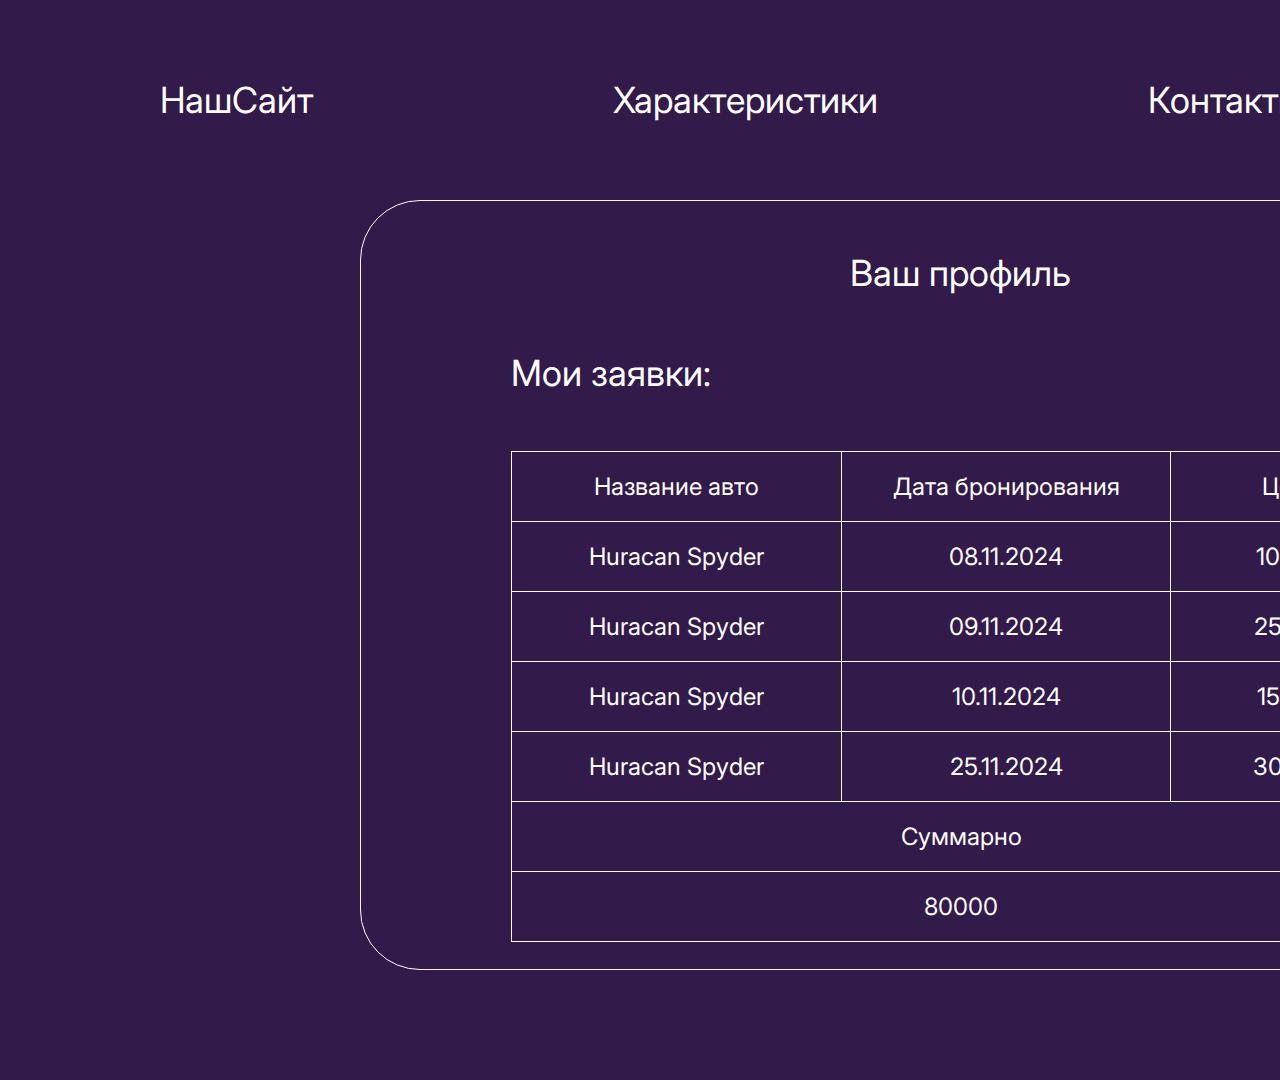
<file: index.html>
<!DOCTYPE html>
<html lang="ru">
<head>
    <meta charset="UTF-8">
    <meta name="viewport" content="width=device-width, initial-scale=1.0">
    <title>Профиль</title>
    <link href="css/style.css" rel="stylesheet">
    <link href="https://fonts.googleapis.com/css2?family=Inter:wght@400;700&display=swap" rel="stylesheet">
</head>
<body>
    <div class="page">
        <header class="head">
          <a href="index2.html" class="logo_p">  <div class="logo" >НашСайт</div></a>
            <div class="nav-links">
                <a href="#" class="link">Характеристики</a>
                <a href="#" class="link">Контакты</a>
            </div>
            <div class="icon">
                <img src="img/image 4.png" alt="Профиль" class="profile-img">
            </div>
        </header>

        <div class="main-card">
            <h1 class="title">Ваш профиль</h1>
            <h2 class="subtitle">Мои заявки:</h2>

            <table class="requests-table">
                <thead>
                    <tr>
                        <th class="th-car">Название авто</th>
                        <th class="th-data">Дата бронирования</th>
                        <th class="th-price">Цена</th>
                    </tr>
                </thead>
                <tbody>
                    <tr>
                        <td class="td-car">Huracan Spyder</td>
                        <td class="td-data">08.11.2024</td>
                        <td class="td-price">10000</td>
                    </tr>
                    <tr>
                        <td class="td-car">Huracan Spyder</td>
                        <td class="td-data">09.11.2024</td>
                        <td class="td-price">25000</td>
                    </tr>
                    <tr>
                        <td class="td-car">Huracan Spyder</td>
                        <td class="td-data">10.11.2024</td>
                        <td class="td-price">15000</td>
                    </tr>
                    <tr>
                        <td class="td-car">Huracan Spyder</td>
                        <td class="td-data">25.11.2024</td>
                        <td class="td-price">30000</td>
                    </tr>
                </tbody>
                <tfoot>
                    <tr>
                        <td colspan="3" class="td-sum">Суммарно</td>
                    </tr>
                    <tr>
                        <td colspan="3" class="td-total">80000</td>
                    </tr>
                </tfoot>
            </table>
        </div>
    </div>
</body>

</html>
</file>
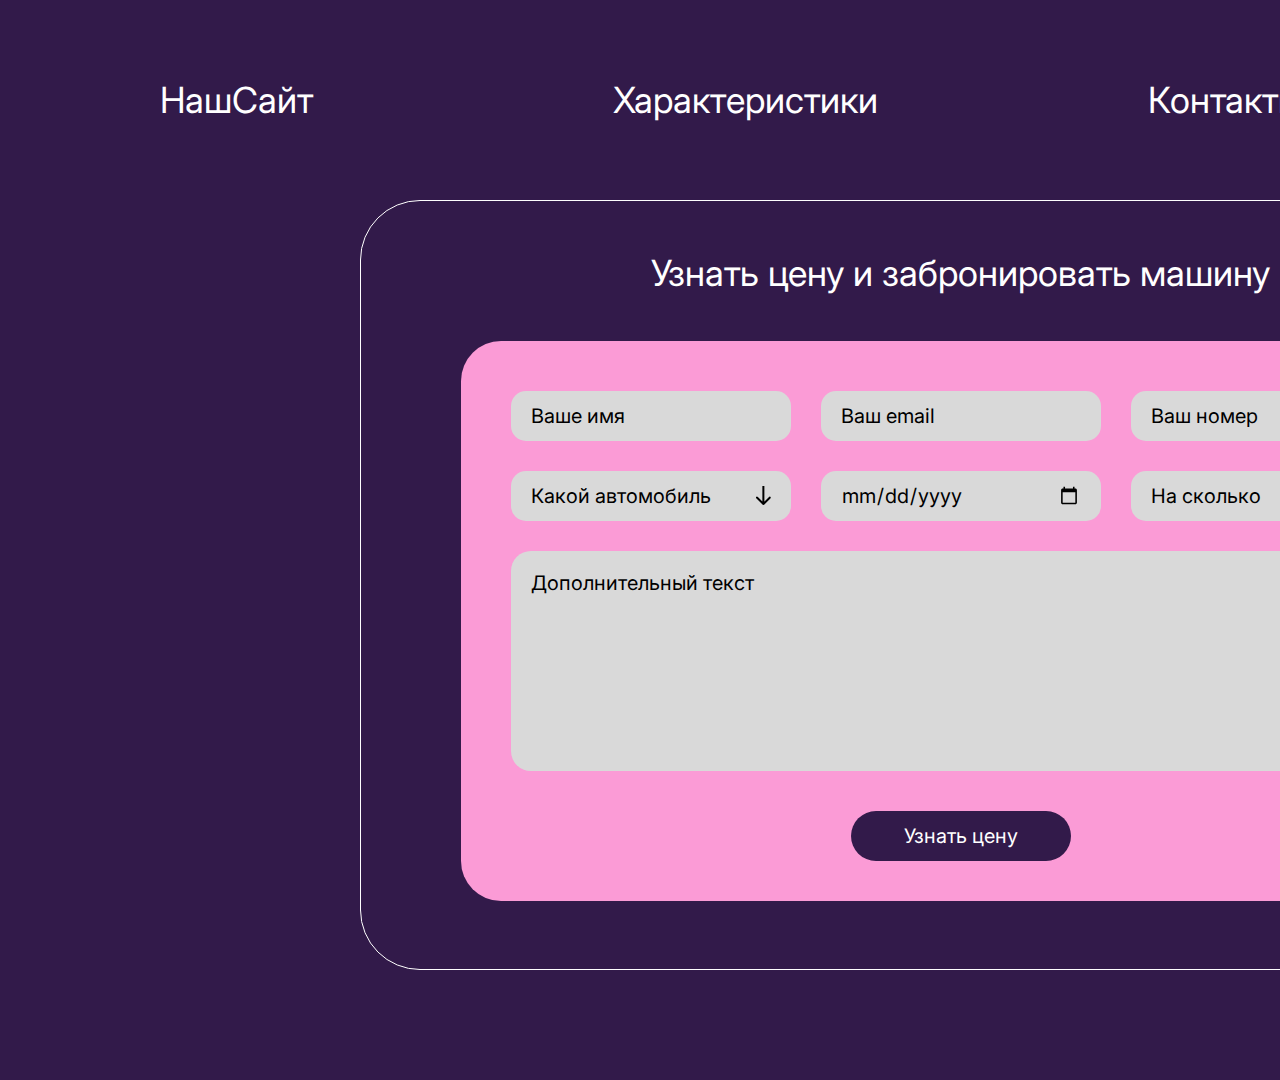
<file: index2.html>
<!DOCTYPE html>
<html lang="ru">
<head>
    <meta charset="UTF-8">
    <meta name="viewport" content="width=device-width, initial-scale=1.0">
    <title>Главная</title>
    <link href="css/style2.css" rel="stylesheet">
    <link href="https://fonts.googleapis.com/css2?family=Inter:wght@400;700&display=swap" rel="stylesheet">
</head>
<body>
    <div class="page">
        <header class="head">
           <div class="logo">НашСайт</div>
            <div class="nav">
                <a href="#" class="link">Характеристики</a>
                <a href="#" class="link">Контакты</a>
            </div>
            <div class="icon">
               <a href="index.html"><img src="img/image 4.png" alt="Профиль" class="profile-img"></a>
            </div>
        </header>

        <div class="main-card">
            <h1 class="title">Узнать цену и забронировать машину</h1>

            <div class="pink-card">
                <form action="#" class="form">
                    
                    <div class="row">
                        <input type="text" class="input" placeholder="Ваше имя">
                        <input type="email" class="input" placeholder="Ваш email">
                        <input type="text" class="input" placeholder="Ваш номер">
                    </div>

                    <div class="row">
                        <div class="select-wrap">
                            <select class="input select">
                                <option value="">Какой автомобиль</option>
                                <option value="huracan">Huracan Spyder</option>
                                <option value="ferrari">Ferrari 488</option>
                                <option value="bugatti">Bugatti Veyron</option>
                                <option value="porsche">Porsche 992 GT3</option>
                            </select>
                            <img src="img/Arrow 5.png" alt="" class="arrow">
                        </div>
                        <input type="date" class="input" placeholder="Дата бронирования" >
                        <input type="text" class="input" placeholder="На сколько">
                    </div>

                    <div class="row">
                        <textarea class="textarea" placeholder="Дополнительный текст"></textarea>
                    </div>

                    <div class="row center">
                        <button type="submit" class="btn">Узнать цену</button>
                    </div>

                </form>
            </div>
        </div>
    </div>
</body>
</html>
</file>
<file: css/style.css>
* {
    font-family: 'Inter', sans-serif;
    color: #FFFFFF;
    box-sizing: border-box; 
    margin: 0;
    padding: 0;
}

.page {
    position: relative;
   width: 100%;
    height: 1080px;
    background: #321A4A;
    margin: 0 auto; 
    overflow: hidden; 
}

.head {
    position: absolute;
    width: 1600px;
    height: 100px;
    left: 160px;
    top: 50px;
    display: flex;
    align-items: center;
    justify-content: space-between;
}

.logo {
    font-size: 36px;
    line-height: 44px;
    font-weight: 400;

}

.logo_p {
   text-decoration: none;

}


.nav-links {
    display: flex;
    gap: 270px;
    margin-right: auto; 
    margin-left: 300px; 
}

.link {
    text-decoration: none;
    font-size: 36px;
    line-height: 44px;
    font-weight: 400;
}

.icon {
    width: 100px;
    height: 100px;
    display: flex; 
    align-items: center;
    justify-content: center;
}

.profile-img {
    width: 100px; 
    height: 100px;
}

.main-card {
    position: absolute;
    width: 1200px;
    height: 770px;
    left: 360px;
    top: 200px;
    border: 1px solid #FFFFFF;
    border-radius: 60px;
}

.title {
    width: 100%;
    text-align: center;
    position: absolute;
    top: 50px;
    font-size: 36px;
    line-height: 44px;
    font-weight: 400;
}

.subtitle {
    position: absolute;
    left: 150px;
    top: 150px;
    font-size: 36px;
    line-height: 44px;
    font-weight: 400;
}

.requests-table {
    position: absolute;
    width: 900px; 
    left: 150px;
    top: 250px; 
    border-collapse: collapse; 
}

.requests-table th,
.requests-table td {
    border: 1px solid #FFFFFF;
    height: 70px;
    font-size: 24px;
    line-height: 29px;
    text-align: center;
    font-weight: 400;
    padding: 0 10px; 

}

.th-car, .td-car { width: 330px; }
.th-date, .td-date { width: 330px; }
.th-price, .td-price { width: 240px; }


.requests-table tfoot tr td {
    border: 1px solid #FFFFFF;
    height: 70px;
    text-align: center; 
}

.td-sum {
    font-weight: 400;
}

.td-total,
th {
    font-weight: 400;
}
</file>
<file: css/style2.css>
* {
    font-family: 'Inter', sans-serif;
    box-sizing: border-box; 
    margin: 0;
    padding: 0;
}

.page {
    position: relative;
   width: 100%;
    height: 1080px;
    background: #321A4A;
    margin: 0 auto; 
    color: #FFFFFF; 
}

.head {
    position: absolute;
    width: 1600px;
    height: 100px;
    left: 160px;
    top: 50px;
    display: flex;
    align-items: center;
    justify-content: space-between;
}

.logo {
    font-size: 36px;
    line-height: 44px;
    font-weight: 400;
}

.nav {
    display: flex;
    gap: 270px;
    margin-right: auto; 
    margin-left: 300px; 
}

.link {
    text-decoration: none;
    font-size: 36px;
    line-height: 44px;
    font-weight: 400;
    color: #FFFFFF;
}

.icon {
    width: 100px;
    height: 100px;
    display: flex; 
    align-items: center;
    justify-content: center;
}

.profile-img {
    width: 100px; 
    height: 100px;
}

.main-card {
    position: absolute;
    width: 1200px;
    height: 770px;
    left: 360px;
    top: 200px;
    border: 1px solid #FFFFFF;
    border-radius: 60px;
}

.title {
    width: 100%;
    text-align: center;
    position: absolute;
    top: 50px; 
    font-size: 36px;
    line-height: 44px;
    font-weight: 400;
    color: #FFFFFF;
}

.pink-card {
    position: absolute;
    width: 1000px;
    height: 560px; 
    left: 100px; 
    top: 140px;
    background-color: #FB9BD6; 
    border-radius: 40px;
    padding: 50px;
}

.form {
    display: flex;
    flex-direction: column;
    gap: 30px; 
    height: 100%;
}

.row {
    display: flex;
    justify-content: space-between; 
    gap: 20px;
}

.row.center {
    justify-content: center;
    margin-top: 10px;
}

.input {
    width: 280px; 
    height: 50px;
    background: #D9D9D9; 
    border: none;
    border-radius: 15px;
    padding: 0 20px;
    font-size: 20px;
    color: black; 
    outline: none;
}

.textarea {
    width: 100%;
    height: 220px;
    background: #D9D9D9;
    border: none;
    border-radius: 20px;
    padding: 20px;
    font-size: 20px;
    color: black;
}

.select-wrap {
    position: relative;
    width: 280px;
}

.select {
    width: 100%;
    cursor: pointer;
        appearance: none;   
}

.arrow {
    position: absolute;
    right: 20px;
    top: 15px;
    color: bl;
    font-size: 20px;
    pointer-events: none; 
}

.btn {
    width: 220px;
    height: 50px;
    background: #321A4A; 
    color: #FFFFFF;
    border: none;
    border-radius: 25px;
    font-size: 20px;
    cursor: pointer;
}

::placeholder {
    color: black;
}
</file>
